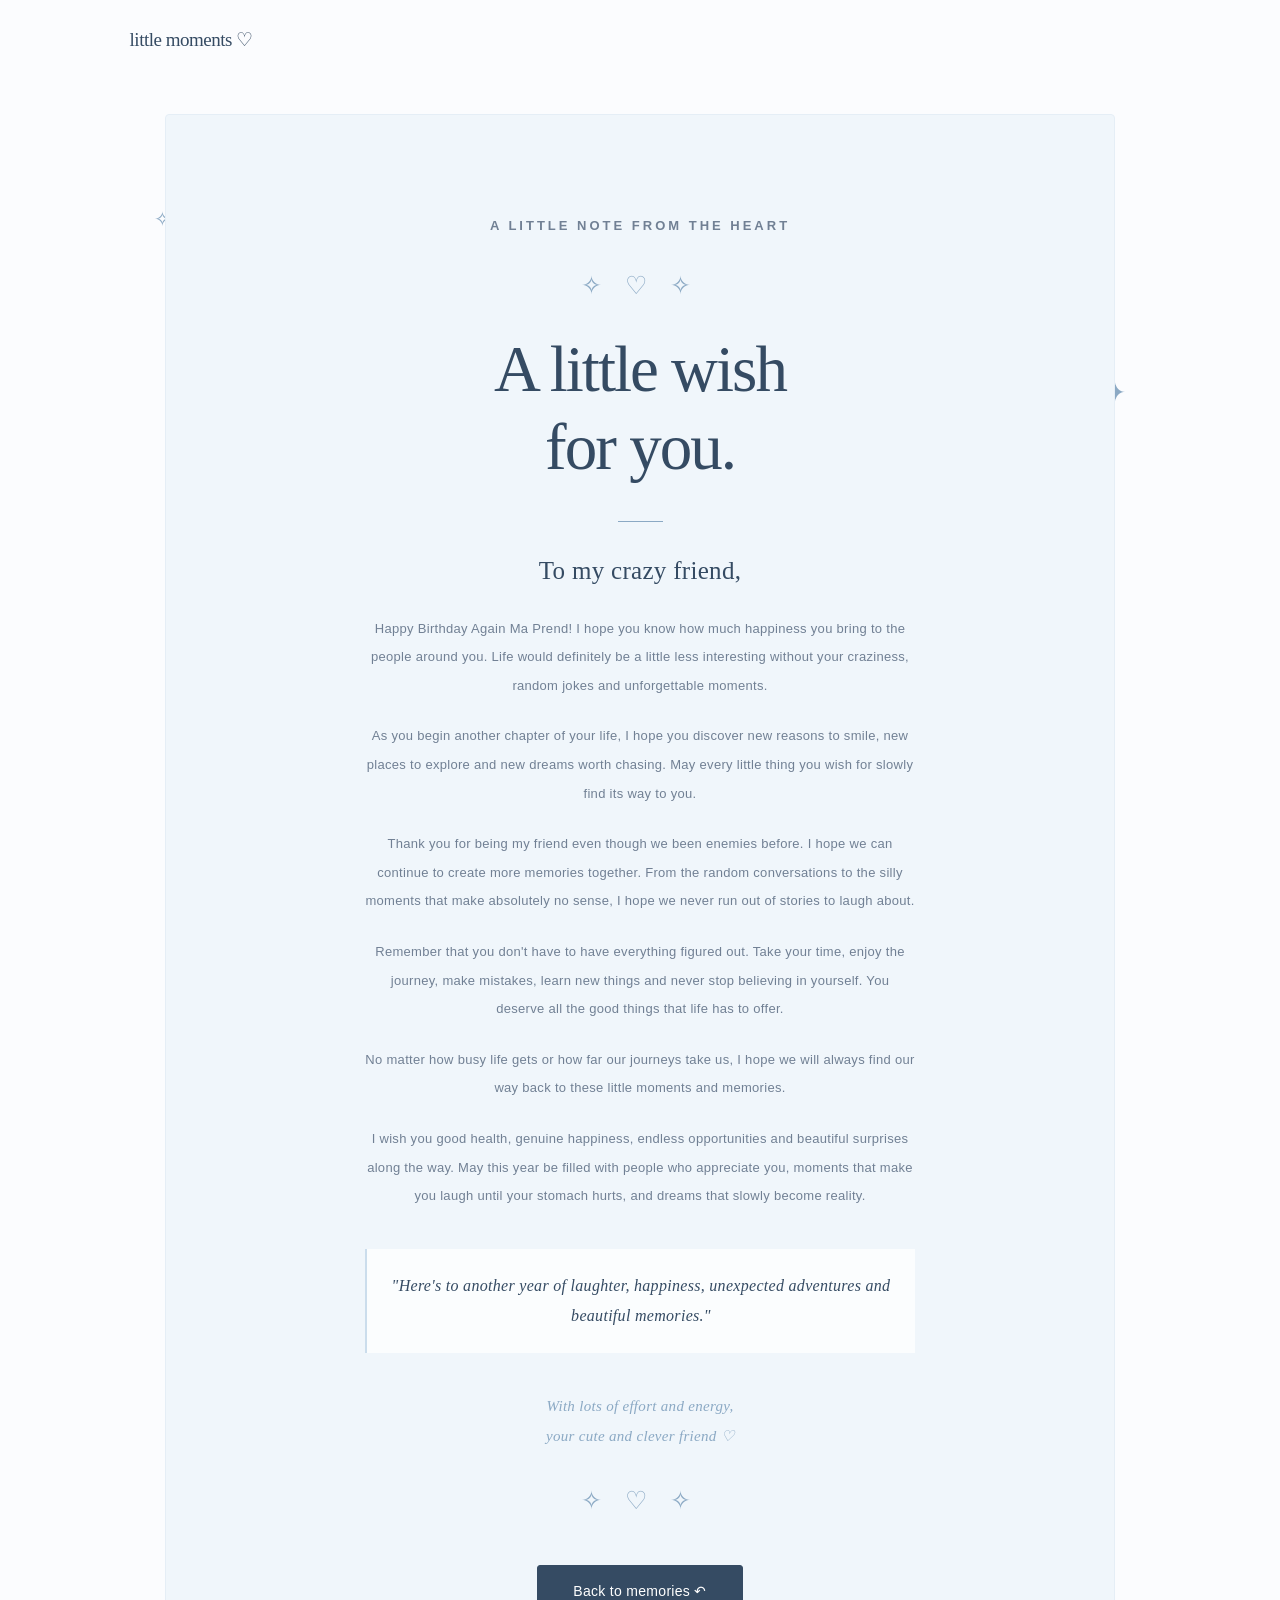
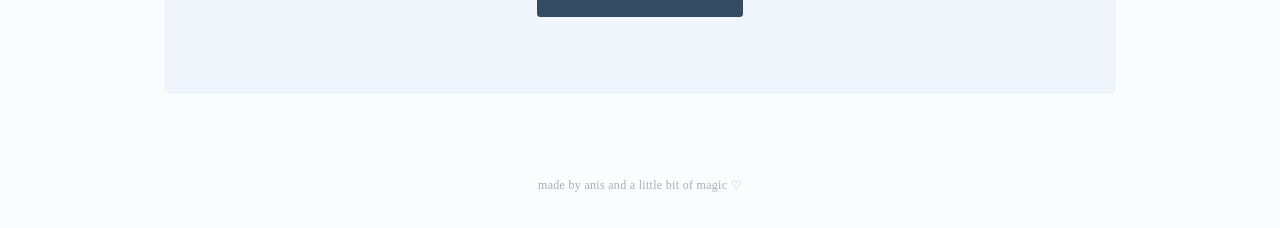
<file: index2.html>
<!doctype html>
<html lang="en">
  <head>
    <meta charset="UTF-8" />
    <meta name="viewport" content="width=device-width, initial-scale=1.0" />

    <title>A Little Wish For You ♡</title>

    <!-- Connect Second Page CSS -->
    <link rel="stylesheet" href="style.css" />
  </head>

  <body>
    <!-- Navigation -->
    <header class="navbar">
      <a href="index.html" class="logo"> little moments ♡ </a>
    </header>

    <!-- Background Decorations -->
    <div class="decorations" aria-hidden="true">
      <span class="star star-one">✧</span>
      <span class="star star-two">✦</span>
      <span class="star star-three">✧</span>
      <span class="star star-four">♡</span>
    </div>

    <main>
      <!-- BIRTHDAY WISH PAGE -->
      <section class="final-wish-screen">
        <div class="wish-content">
          <p class="subtitle">A LITTLE NOTE FROM THE HEART</p>

          <div class="wish-decoration">✧ ♡ ✧</div>

          <h1>
            A little wish<br />
            for you.
          </h1>

          <div class="wish-divider"></div>

          <h2>To my crazy friend,</h2>

          <p>
            Happy Birthday Again Ma Prend! I hope you know how much happiness
            you bring to the people around you. Life would definitely be a
            little less interesting without your craziness, random jokes and
            unforgettable moments.
          </p>

          <p>
            As you begin another chapter of your life, I hope you discover new
            reasons to smile, new places to explore and new dreams worth
            chasing. May every little thing you wish for slowly find its way to
            you.
          </p>

          <p>
            Thank you for being my friend even though we been enemies before. I
            hope we can continue to create more memories together. From the
            random conversations to the silly moments that make absolutely no
            sense, I hope we never run out of stories to laugh about.
          </p>

          <p>
            Remember that you don't have to have everything figured out. Take
            your time, enjoy the journey, make mistakes, learn new things and
            never stop believing in yourself. You deserve all the good things
            that life has to offer.
          </p>

          <p>
            No matter how busy life gets or how far our journeys take us, I hope
            we will always find our way back to these little moments and
            memories.
          </p>

          <p>
            I wish you good health, genuine happiness, endless opportunities and
            beautiful surprises along the way. May this year be filled with
            people who appreciate you, moments that make you laugh until your
            stomach hurts, and dreams that slowly become reality.
          </p>

          <p class="final-quote">
            "Here's to another year of laughter, happiness, unexpected
            adventures and beautiful memories."
          </p>

          <p class="wish-signature">
            With lots of effort and energy,<br />
            your cute and clever friend ♡
          </p>

          <div class="wish-decoration bottom-decoration">✧ ♡ ✧</div>

          <!-- BACK BUTTON -->
          <a href="index.html?showMemories=1" class="back-btn">
            Back to memories ↶
          </a>
        </div>
      </section>
    </main>

    <!-- Footer -->
    <footer>
      <p>made by anis and a little bit of magic ♡</p>
    </footer>

    <!-- CONFETTI CONTAINER -->
    <div id="confettiContainer" aria-hidden="true"></div>

    <!-- CONFETTI JAVASCRIPT -->
    <script>
      const container = document.getElementById("confettiContainer");

      const colors = ["#DCEAF5", "#B9D2E8", "#8BA9C4", "#F4EAF0", "#FFFFFF"];

      function createConfetti() {
        for (let i = 0; i < 65; i++) {
          const piece = document.createElement("span");

          piece.classList.add("confetti");

          // Random horizontal position
          piece.style.left = Math.random() * 100 + "vw";

          // Random pastel colour
          piece.style.backgroundColor =
            colors[Math.floor(Math.random() * colors.length)];

          // Random falling speed
          piece.style.setProperty("--duration", 3 + Math.random() * 3 + "s");

          // Random sideways movement
          piece.style.setProperty(
            "--drift",
            (Math.random() - 0.5) * 180 + "px",
          );

          // Random delay
          piece.style.animationDelay = Math.random() * 1.5 + "s";

          // Confetti size
          piece.style.width = "6px";
          piece.style.height = "10px";

          container.appendChild(piece);

          // Remove after animation
          piece.addEventListener("animationend", function () {
            piece.remove();
          });
        }
      }

      // Start confetti when page opens
      createConfetti();
    </script>
  </body>
</html>
</file>
<file: style.css>
/* =====================================
   LITTLE MOMENTS — BIRTHDAY WEBSITE
   Minimalist | Modern | Powder Blue
===================================== */

:root {
  --background: #fbfcfe;
  --white: #ffffff;
  --powder-blue: #e7f0f8;
  --soft-blue: #cbddec;
  --blue: #8ba9c4;
  --navy: #354b63;
  --text: #718094;
  --muted: #a4afbd;
  --border: #e8edf2;
}

/* =====================================
   RESET & GENERAL SETTINGS
===================================== */

* {
  margin: 0;
  padding: 0;
  box-sizing: border-box;
}

html {
  scroll-behavior: smooth;
}

body {
  min-height: 100vh;
  background: var(--background);
  color: var(--text);
  font-family: "Helvetica Neue", Arial, sans-serif;
  font-size: 14px;
  letter-spacing: 0.3px;
  overflow-x: hidden;
}

button {
  font: inherit;
}

button:focus-visible,
a:focus-visible {
  outline: 2px solid var(--blue);
  outline-offset: 4px;
}

[hidden] {
  display: none !important;
}

/* =====================================
   NAVIGATION BAR
===================================== */

.navbar {
  position: relative;
  z-index: 2;
  max-width: 1200px;
  margin: auto;
  padding: 28px 7%;

  display: flex;
  align-items: center;
  justify-content: space-between;
  gap: 16px;
}

.logo {
  color: var(--navy);
  text-decoration: none;
  font-family: Georgia, "Times New Roman", serif;
  font-size: 19px;
  letter-spacing: -0.5px;
  transition: opacity 0.3s ease;
}

.logo:hover {
  opacity: 0.65;
}

.music-btn {
  padding: 10px 17px;
  border: 1px solid var(--border);
  border-radius: 30px;
  background: var(--white);
  color: var(--navy);
  font-size: 12px;
  cursor: pointer;
  transition: all 0.3s ease;
}

.music-btn:hover {
  background: var(--powder-blue);
  border-color: var(--soft-blue);
}

/* =====================================
   BACKGROUND DECORATIONS
===================================== */

.decorations {
  position: fixed;
  inset: 0;
  z-index: 0;
  overflow: hidden;
  pointer-events: none;
}

.star {
  position: absolute;
  color: var(--blue);
  animation: twinkle 4s ease-in-out infinite alternate;
}

.star-one {
  top: 23%;
  left: 12%;
  font-size: 20px;
}

.star-two {
  top: 42%;
  right: 12%;
  font-size: 25px;
  animation-delay: 1s;
}

.star-three {
  bottom: 17%;
  left: 18%;
  font-size: 15px;
  animation-delay: 2s;
}

.star-four {
  top: 65%;
  right: 18%;
  font-size: 20px;
  animation-delay: 1.5s;
}

/* =====================================
   COMMON SUBTITLE
===================================== */

.subtitle {
  color: var(--blue);
  font-size: 10px;
  font-weight: 600;
  letter-spacing: 3px;
  line-height: 1.8;
}

/* =====================================
   HEADINGS
===================================== */

h1 {
  color: var(--navy);
  font-family: Georgia, "Times New Roman", serif;
  font-size: clamp(40px, 6vw, 65px);
  font-weight: 400;
  line-height: 1.2;
  letter-spacing: -2px;
  margin: 15px 0 22px;
}

h1 span {
  display: inline-block;
  color: var(--blue);
  animation: gentlePulse 3s ease-in-out infinite;
}

/* =====================================
   FIRST PAGE — WELCOME SCREEN
===================================== */

.welcome-screen {
  position: relative;
  z-index: 1;
  min-height: 76vh;
  max-width: 720px;
  margin: auto;
  padding: 45px 25px;

  display: flex;
  flex-direction: column;
  justify-content: center;
  align-items: center;

  text-align: center;
}

/* GIFT */

.gift-container {
  margin: 38px 0 20px;
  animation: float 5s ease-in-out infinite;
}

.gift-icon {
  font-size: 76px;
  filter: drop-shadow(0 10px 12px #a7bfd333);
}

/* WELCOME TEXT */

.welcome-text {
  max-width: 390px;
  margin-bottom: 30px;
  color: var(--text);
  font-size: 14px;
  font-weight: 300;
  line-height: 2;
}

.small-note {
  margin-top: 28px;
  color: var(--muted);
  font-family: Georgia, "Times New Roman", serif;
  font-size: 12px;
  font-style: italic;
}

/* =====================================
   BUTTONS
===================================== */

.primary-btn {
  display: inline-flex;
  justify-content: center;
  align-items: center;
  gap: 12px;

  padding: 15px 25px;

  background: var(--navy);
  color: var(--white);

  border: 1px solid var(--navy);
  border-radius: 2px;

  font-size: 12px;
  letter-spacing: 0.6px;

  cursor: pointer;
  text-decoration: none;

  transition: all 0.3s ease;
}

.primary-btn:hover {
  background: transparent;
  color: var(--navy);
  transform: translateY(-3px);
}

.primary-btn span {
  font-size: 15px;
}

/* =====================================
   FIRST PAGE — BIRTHDAY SURPRISE
===================================== */

.surprise-screen {
  position: relative;
  z-index: 1;

  width: calc(100% - 40px);
  max-width: 900px;

  margin: 35px auto 70px;

  text-align: center;
  animation: fadeIn 0.8s ease both;
}

.birthday-title {
  margin-top: 25px;
}

.birthday-intro {
  max-width: 490px;
  margin: 0 auto;
  color: var(--text);
  font-size: 13px;
  line-height: 2;
}

/* =====================================
   BIRTHDAY LETTER
===================================== */

.message-card {
  max-width: 650px;
  margin: 55px auto 90px;
  padding: clamp(28px, 6vw, 65px);

  background: var(--white);
  border: 1px solid var(--border);
}

.envelope-icon {
  display: inline-block;
  margin-bottom: 18px;
  color: var(--blue);
  font-size: 30px;
}

.card-label {
  margin-bottom: 20px;
  color: var(--blue);
  font-size: 9px;
  letter-spacing: 3px;
}

.message-card h2 {
  margin-bottom: 24px;
  color: var(--navy);

  font-family: Georgia, "Times New Roman", serif;
  font-size: 26px;
  font-weight: 400;
}

.message-card p {
  max-width: 440px;
  margin: 17px auto;
  font-size: 13px;
  line-height: 2.1;
}

.message-card .letter-signature {
  margin-top: 28px;
  color: var(--blue);

  font-family: Georgia, "Times New Roman", serif;
  font-style: italic;
}

/* =====================================
   PHOTO GALLERY
===================================== */

.memories-section {
  padding: 10px 0 85px;
}

.memories-section h2 {
  margin: 17px 0;
  color: var(--navy);

  font-family: Georgia, "Times New Roman", serif;
  font-size: clamp(28px, 4vw, 38px);
  font-weight: 400;
  letter-spacing: -1px;
}

.gallery-description {
  margin-bottom: 35px;
  color: var(--muted);
  font-size: 12px;
  line-height: 1.8;
}

.photo-gallery {
  display: grid;
  grid-template-columns: repeat(3, minmax(0, 1fr));
  gap: 22px;
  align-items: start;
}

.photo-card {
  margin: 0;
  padding: 8px 8px 18px;

  background: var(--white);
  border: 1px solid var(--border);

  transition: transform 0.3s ease;
}

.photo-card:nth-child(2) {
  margin-top: 25px;
}

.photo-card:hover {
  transform: translateY(-5px);
}

.photo-card img {
  display: block;
  width: 100%;
  aspect-ratio: 4 / 5;
  object-fit: cover;
  background: var(--powder-blue);
}

.photo-card figcaption {
  padding: 16px 5px 0;
  color: var(--text);

  font-family: Georgia, "Times New Roman", serif;
  font-size: 12px;
  line-height: 1.7;
}

/* =====================================
   FIRST PAGE — FINAL BIRTHDAY MESSAGE
===================================== */

.final-message {
  margin: 15px auto 45px;
  padding: 55px 20px;

  background: #f0f6fb;
  border: 1px solid #e5eef6;
}

.final-decoration {
  margin-bottom: 22px;
  color: var(--blue);
  font-size: 24px;
  letter-spacing: 5px;
}

.final-message h2 {
  max-width: 470px;
  margin: 0 auto 20px;
  color: var(--navy);

  font-family: Georgia, "Times New Roman", serif;
  font-size: clamp(27px, 4vw, 38px);
  font-weight: 400;
  line-height: 1.45;
}

.final-message p {
  margin-bottom: 28px;
  font-size: 12px;
  line-height: 1.9;
}

/* =====================================
   SECOND PAGE — LONG BIRTHDAY WISH
===================================== */

.final-wish-screen {
  position: relative;
  z-index: 1;

  width: calc(100% - 40px);
  max-width: 950px;

  min-height: 85vh;

  margin: 35px auto 60px;
  padding: 75px 35px;

  background: #f0f6fb;
  border: 1px solid #e5eef6;
  border-radius: 4px;

  display: flex;
  align-items: center;
  justify-content: center;

  text-align: center;

  animation: wishAppear 1.2s ease both;
}

.wish-content {
  width: 100%;
  max-width: 600px;
  margin: auto;
}

/* WISH DECORATIONS */

.wish-decoration {
  margin: 30px 0;

  color: var(--blue);
  font-size: 25px;
  letter-spacing: 8px;

  animation: gentlePulse 3s ease-in-out infinite;
}

/* WISH MAIN HEADING */

.final-wish-screen h1 {
  margin: 25px 0;

  color: var(--navy);

  font-family: Georgia, "Times New Roman", serif;
  font-size: clamp(42px, 6vw, 65px);
  font-weight: 400;

  line-height: 1.2;
  letter-spacing: -2px;
}

/* WISH DIVIDER */

.wish-divider {
  width: 45px;
  height: 1px;

  margin: 35px auto;

  background: var(--blue);
}

/* WISH LETTER HEADING */

.final-wish-screen h2 {
  margin-bottom: 30px;

  color: var(--navy);

  font-family: Georgia, "Times New Roman", serif;
  font-size: 25px;
  font-weight: 400;
}

/* WISH PARAGRAPHS */

.final-wish-screen p {
  max-width: 550px;

  margin: 22px auto;

  color: var(--text);

  font-size: 13px;
  line-height: 2.2;

  text-align: center;
}

/* SPECIAL QUOTE */

.final-wish-screen .final-quote {
  margin: 38px auto;
  padding: 22px;

  background: rgba(255, 255, 255, 0.75);

  border-left: 2px solid var(--soft-blue);

  color: var(--navy);

  font-family: Georgia, "Times New Roman", serif;
  font-size: 16px;
  font-style: italic;

  line-height: 1.9;
}

/* SIGNATURE */

.final-wish-screen .wish-signature {
  margin: 35px auto;

  color: var(--blue);

  font-family: Georgia, "Times New Roman", serif;
  font-size: 15px;
  font-style: italic;

  line-height: 2;
}

.bottom-decoration {
  margin: 35px 0;
}

/* SECOND PAGE BACK BUTTON */

.back-btn {
  display: inline-block;

  margin-top: 15px;
  padding: 17px 35px;

  background: var(--navy);
  color: var(--white);

  border: 1px solid var(--navy);
  border-radius: 3px;

  font-size: 14px;
  text-decoration: none;

  transition: all 0.3s ease;
}

.back-btn:hover {
  background: transparent;
  color: var(--navy);
  transform: translateY(-3px);
}

/* =====================================
   CONFETTI ANIMATION
===================================== */

#confettiContainer {
  position: fixed;
  inset: 0;

  width: 100%;
  height: 100%;

  overflow: hidden;
  pointer-events: none;

  z-index: 9999;
}

.confetti {
  position: absolute;
  top: -20px;

  border-radius: 2px;
  opacity: 0.85;

  animation: fall var(--duration, 3s) linear forwards;
}

@keyframes fall {
  to {
    transform: translate3d(
      var(--drift, 0px),
      105vh,
      0
    ) rotate(720deg);

    opacity: 0;
  }
}

/* =====================================
   GENERAL ANIMATIONS
===================================== */

@keyframes fadeIn {
  from {
    opacity: 0;
    transform: translateY(12px);
  }

  to {
    opacity: 1;
    transform: translateY(0);
  }
}

@keyframes wishAppear {
  from {
    opacity: 0;
    transform: translateY(25px);
  }

  to {
    opacity: 1;
    transform: translateY(0);
  }
}

@keyframes float {
  0%, 100% {
    transform: translateY(0);
  }

  50% {
    transform: translateY(-8px);
  }
}

@keyframes gentlePulse {
  0%, 100% {
    transform: scale(1);
  }

  50% {
    transform: scale(1.06);
  }
}

@keyframes twinkle {
  from {
    opacity: 0.35;
  }

  to {
    opacity: 0.9;
  }
}

/* =====================================
   FOOTER
===================================== */

footer {
  position: relative;
  z-index: 1;

  padding: 25px 15px 35px;

  color: var(--muted);
  text-align: center;

  font-family: Georgia, "Times New Roman", serif;
  font-size: 12px;
}

/* =====================================
   MOBILE RESPONSIVE DESIGN
===================================== */

@media (max-width: 600px) {

  /* Navigation */

  .navbar {
    padding: 22px 5%;
  }

  .logo {
    font-size: 17px;
  }

  .music-btn {
    padding: 9px 12px;
    font-size: 11px;
  }

  /* Welcome page */

  .welcome-screen {
    min-height: 72vh;
    padding: 35px 18px;
  }

  h1 {
    letter-spacing: -1px;
  }

  /* Birthday surprise */

  .surprise-screen {
    width: calc(100% - 32px);
    margin-top: 25px;
  }

  .message-card {
    margin: 40px auto 65px;
  }

  /* Gallery */

  .photo-gallery {
    grid-template-columns: 1fr;
    max-width: 350px;
    margin: 0 auto;
    gap: 20px;
  }

  .photo-card:nth-child(2) {
    margin-top: 0;
  }

  .photo-card img {
    aspect-ratio: 4 / 3;
  }

  /* Final message */

  .final-message {
    padding: 40px 18px;
  }

  /* Second birthday page */

  .final-wish-screen {
    width: calc(100% - 28px);
    min-height: 80vh;

    margin: 20px auto 40px;
    padding: 45px 20px;
  }

  .final-wish-screen h1 {
    font-size: 43px;
  }

  .final-wish-screen h2 {
    font-size: 21px;
  }

  .final-wish-screen p {
    font-size: 12px;
    line-height: 2.1;
  }

  .final-wish-screen .final-quote {
    padding: 18px;
    font-size: 14px;
  }

  /* Decorations */

  .star-two {
    right: 5%;
  }

  .star {
    font-size: 19px;
  }
}

/* =====================================
   ACCESSIBILITY
===================================== */

@media (prefers-reduced-motion: reduce) {

  *,
  *::before,
  *::after {
    animation-duration: 0.01ms !important;
    animation-iteration-count: 1 !important;
    scroll-behavior: auto !important;
    transition-duration: 0.01ms !important;
  }

}
</file>
